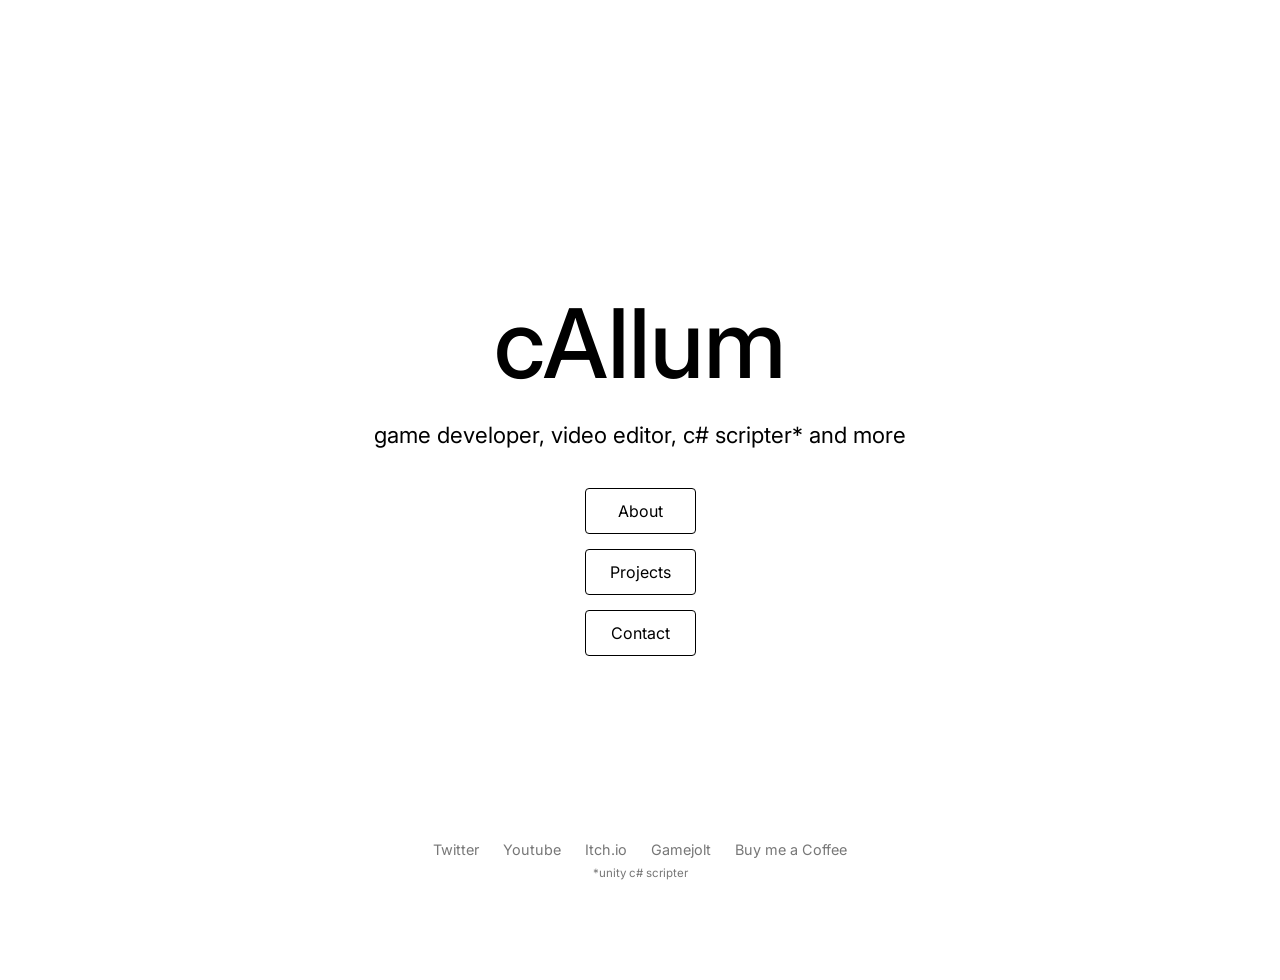
<file: index.html>
<!DOCTYPE html>
<html lang="en">
<head>
  <meta charset="UTF-8" />
  <meta name="viewport" content="width=device-width, initial-scale=1.0" />
  <title>Home – cAllum</title>
  <link href="https://fonts.googleapis.com/css2?family=Inter:wght@400;500;700&display=swap" rel="stylesheet">
  <link rel="icon" type="image/png" href="icon2.png">
  <style>
    :root {
      --bg: #ffffff;
      --text: #000000;
      --accent: #000000;
      --button-bg: #f2f2f2;
    }

    @media (prefers-color-scheme: dark) {
      :root {
        --bg: #111;
        --text: #ffffff;
        --accent: #ffffff;
        --button-bg: #1a1a1a;
      }
    }

    body {
      margin: 0;
      font-family: 'Inter', sans-serif;
      background-color: var(--bg);
      color: var(--text);
      display: flex;
      flex-direction: column;
      align-items: center;
      justify-content: center;
      min-height: 100vh;
      padding: 40px 20px;
    }

    h1 {
      margin: 60px 0 20px;
      font-size: 6em;
      font-weight: 500;
    }

    h2 {
      margin: 0 0 40px;
      font-weight: 400;
      font-size: 1.4em;
      text-align: center;
    }

    .buttons {
      display: flex;
      flex-direction: column;
      gap: 15px;
      margin-bottom: 100px;
    }

    .buttons a {
      text-decoration: none;
      color: var(--text);
      border: 1px solid var(--accent);
      padding: 12px 24px;
      border-radius: 4px;
      font-size: 1em;
      transition: all 0.2s ease;
      text-align: center;
    }

    .buttons a:hover {
      background-color: var(--button-bg);
    }

    footer {
      position: fixed;
      bottom: 20px;
      font-size: 0.9em;
      display: flex;
      flex-direction: column;
      align-items: center;
      text-align: center;
      width: 100%;
    }

    .socials a {
      margin: 0 10px;
      text-decoration: none;
      color: #777;
    }

    .socials a:hover {
      color: var(--text);
    }

    .note {
      margin-top: 8px;
      color: #777;
      font-size: 0.8em;
    }

    .fade-in {
      opacity: 0;
      transform: translateY(20px);
      animation: fadeInUp 0.6s ease-out forwards;
    }

    @keyframes fadeInUp {
      to {
        opacity: 1;
        transform: none;
      }
    }

    @media (max-width: 600px) {
      h1 {
        font-size: 4.4em;
      }

      h2 {
        font-size: 1.2em;
        padding: 0 10px;
      }

      .buttons a {
        font-size: 0.95em;
      }

      footer {
        font-size: 0.8em;
      }
    }
  </style>
</head>
<body>
  <h1 class="fade-in">cAllum</h1>
  <h2 class="fade-in">game developer, video editor, c# scripter* and more</h2>

  <div class="buttons fade-in">
    <a href="about/">About</a>
    <a href="projects/">Projects</a>
    <a href="contact/">Contact</a>
  </div>

  <footer class="fade-in delay-6">
      <div class="socials">
        <a href="https://x.com/bycAllumdev" target="_blank">Twitter</a>
        <a href="https://www.youtube.com/@bycAllum" target="_blank">Youtube</a>
        <a href="https://bycAllum.itch.io/" target="_blank">Itch.io</a>
        <a href="https://gamejolt.com/@bycAllum" target="_blank">Gamejolt</a>
        <a href="https://buymeacoffee.com/bycallum" target="_blank">Buy me a Coffee</a>
    <div class="note">*unity c# scripter</div>
  </footer>
</body>
</html>
</file>
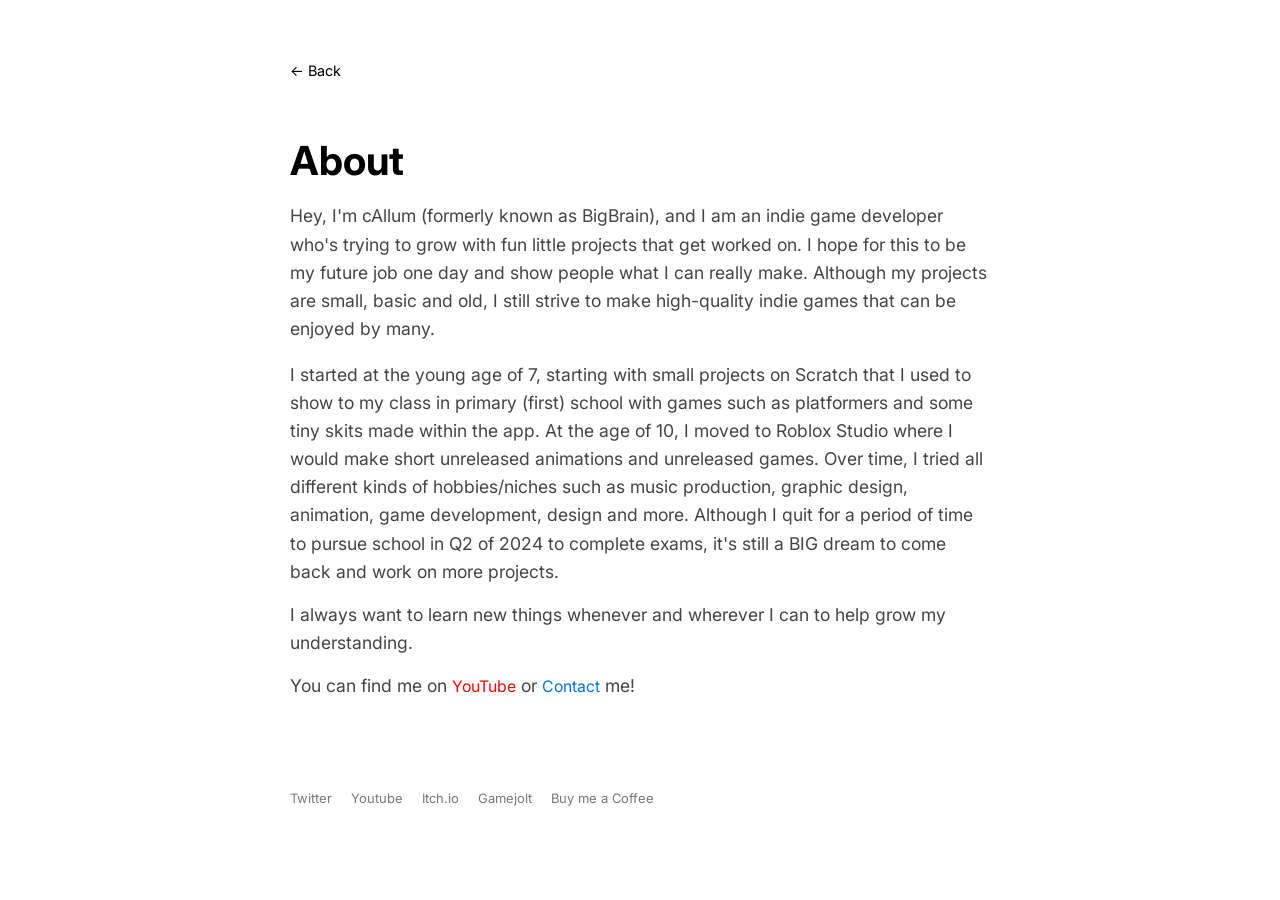
<file: about/index.html>
<!DOCTYPE html>
<html lang="en">
<head>
  <meta charset="UTF-8" />
  <meta name="viewport" content="width=device-width, initial-scale=1.0" />
  <title>About – cAllum</title>
  <link href="https://fonts.googleapis.com/css2?family=Inter:wght@400;500;700&display=swap" rel="stylesheet">
  <link rel="icon" type="image/png" href="../icon2.png">
  <style>
    body {
      margin: 0;
      padding: 60px 40px;
      font-family: 'Inter', sans-serif;
      background-color: #fff;
      color: #000;
    }

    @media (prefers-color-scheme: dark) {
      body {
        background-color: #111;
        color: #fff;
      }
    }

    a {
      text-decoration: none;
      color: inherit;
      font-size: 0.9em;
      display: inline-block;
      margin-bottom: 30px;
    }

    a:hover {
      text-decoration: underline;
    }

    .container {
      max-width: 700px;
      margin: auto;
    }

    h1 {
      font-size: 2.5em;
      margin-bottom: 10px;
    }

    p {
      line-height: 1.6;
      font-size: 1.1em;
      color: #444;
    }

    @media (prefers-color-scheme: dark) {
      p {
        color: #ccc;
      }
    }

    footer {
      margin-top: 60px;
      font-size: 0.9em;
      color: #777;
    }

    .socials a {
      margin-right: 15px;
      color: #777;
    }

    .socials a:hover {
      color: #000;
    }

    .fade-in {
      opacity: 0;
      transform: translateY(20px);
      animation: fadeInUp 0.6s ease-out forwards;
    }

    .fade-in.delay-1 { animation-delay: 0.2s; }
    .fade-in.delay-2 { animation-delay: 0.4s; }
    .fade-in.delay-3 { animation-delay: 0.6s; }
    .fade-in.delay-4 { animation-delay: 0.8s; }
    .fade-in.delay-5 { animation-delay: 1.0s; }

    .youtube-link {
      color: #FF0000; /* YouTube red */
      text-decoration: none; /* optional to remove underline */
    }

    .youtube-link:hover {
      color: #cc0000; /* darker red on hover */
    }

    .contact-link {
      color: #0073e6; /* a nice blue */
      text-decoration: none;
    }

    .contact-link:hover {
      color: #005bb5; /* darker blue on hover */
    }

    @keyframes fadeInUp {
      to {
        opacity: 1;
        transform: none;
      }
    }

    @media (prefers-color-scheme: dark) {
      .socials a:hover {
        color: #fff;
      }
    }
  </style>
</head>
<body>
  <div class="container fade-in">
    <a href="https://iamabigbrain.github.io/cAllum/" class="fade-in">← Back</a>

    <h1 class="fade-in.delay-1">About</h1>
    <p class="fade-in, margin: 15px 0; line-height: 1.6;">
      Hey, I'm cAllum (formerly known as BigBrain), and I am an indie game developer who's trying to grow with fun little projects that get worked on. I hope for this to be my future job one day and show people what I can really make. Although my projects are small, basic and old, I still strive to make high-quality indie games that can be enjoyed by many.
    </p>

    <p class="fade-in delay-2" style="margin: 15px 0; line-height: 1.6;">
      I started at the young age of 7, starting with small projects on Scratch that I used to show to my class in primary (first) school with games such as platformers and some tiny skits made within the app. At the age of 10, I moved to Roblox Studio where I would make short unreleased animations and unreleased games. Over time, I tried all different kinds of hobbies/niches such as music production, graphic design, animation, game development, design and more. Although I quit for a period of time to pursue school in Q2 of 2024 to complete exams, it's still a BIG dream to come back and work on more projects.
    </p>

    <p class="fade-in delay-3" style="margin: 15px 0; line-height: 1.6;">
      I always want to learn new things whenever and wherever I can to help grow my understanding.
    </p>

    <p class="fade-in delay-4" style="margin: 15px 0; line-height: 1.6;">
      You can find me on 
      <a href="https://www.youtube.com/@bycAllum" target="_blank" class="youtube-link">YouTube</a>
      or
      <a href="mailto:bigbrainmakesgames83@example.com" class="contact-link">Contact</a>
      me!
    </p>

    <footer class="fade-in delay-4">
      <div class="socials">
        <a href="https://x.com/bycAllumdev" target="_blank">Twitter</a>
        <a href="https://www.youtube.com/@bycAllum" target="_blank">Youtube</a>
        <a href="https://bycAllum.itch.io/" target="_blank">Itch.io</a>
        <a href="https://gamejolt.com/@bycAllum" target="_blank">Gamejolt</a>
        <a href="https://buymeacoffee.com/bycallum" target="_blank">Buy me a Coffee</a>
      </div>
    </footer>
  </div>
</body>
</html>
</file>
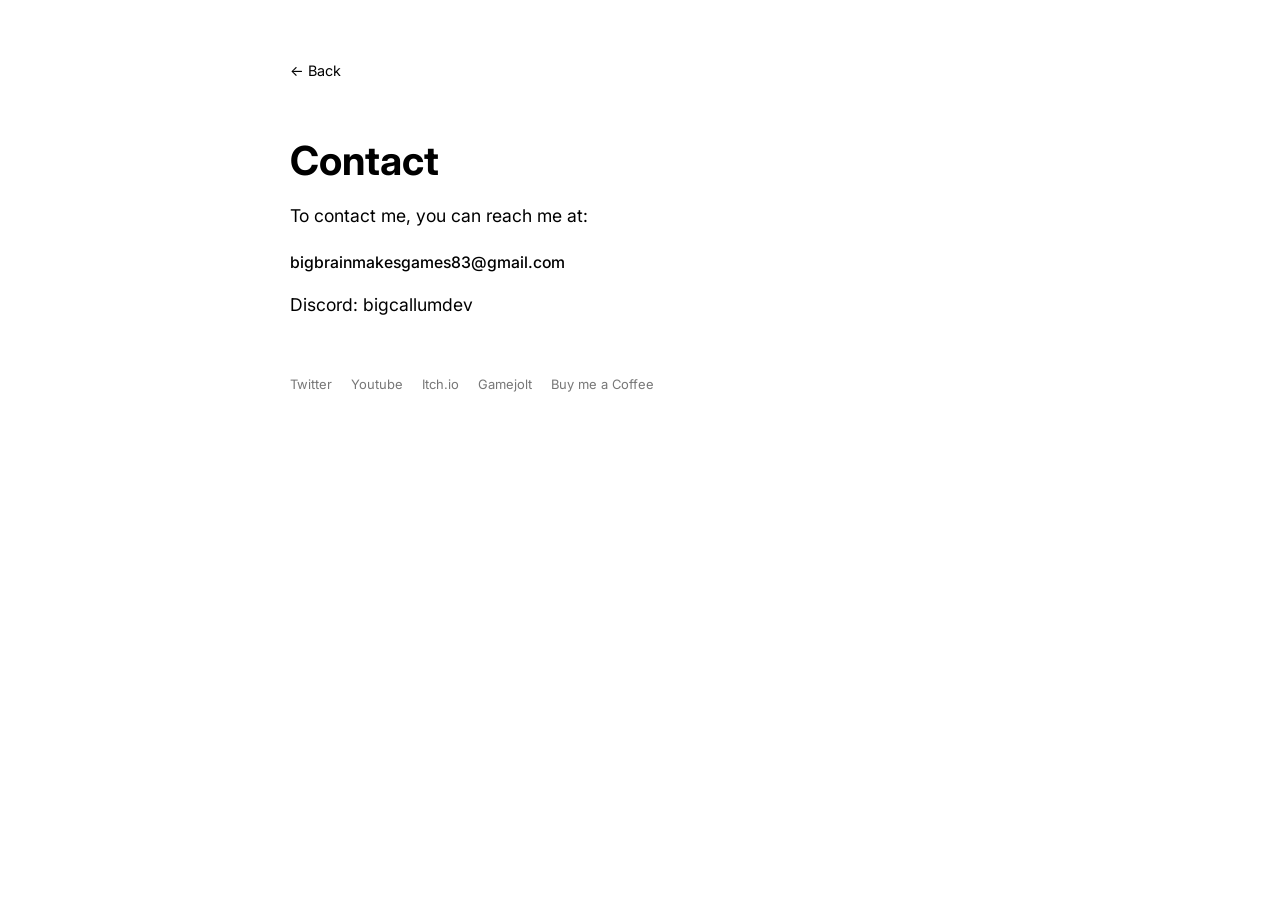
<file: contact/index.html>
<!DOCTYPE html>
<html lang="en">
<head>
  <meta charset="UTF-8" />
  <meta name="viewport" content="width=device-width, initial-scale=1.0" />
  <title>Contact – cAllum</title>
  <link href="https://fonts.googleapis.com/css2?family=Inter:wght@400;500;700&display=swap" rel="stylesheet">
  <link rel="icon" type="image/png" href="../icon2.png">
  <style>
    :root {
      --bg: #ffffff;
      --text: #000000;
      --accent: #000000;
      --button-bg: #f2f2f2;
    }

    @media (prefers-color-scheme: dark) {
      :root {
        --bg: #111;
        --text: #ffffff;
        --accent: #ffffff;
        --button-bg: #1a1a1a;
      }
    }

    body {
      margin: 0;
      padding: 60px 40px;
      font-family: 'Inter', sans-serif;
      background-color: var(--bg);
      color: var(--text);
    }

    a {
      text-decoration: none;
      color: var(--text);
      font-size: 0.9em;
      display: inline-block;
      margin-bottom: 30px;
    }

    a:hover {
      text-decoration: underline;
    }

    .container {
      max-width: 700px;
      margin: auto;
    }

    h1 {
      font-size: 2.5em;
      margin-bottom: 10px;
    }

    p {
      line-height: 1.6;
      font-size: 1.1em;
      color: var(--text);
    }

    .email a {
      font-weight: 500;
      margin-bottom: 0;
    }

    footer {
      margin-top: 60px;
      font-size: 0.9em;
      color: #777;
    }

    .note {
      color: var(--text);
      font-size: 1.1em;
    }

    .socials a {
      margin-right: 15px;
      color: #777;
      text-decoration: none;
    }

    .fade-in {
    opacity: 0;
    transform: translateY(20px);
    animation: fadeInUp 0.6s ease-out forwards;

    .fade-in.delay-1 { animation-delay: 0.2s; }
  }

  @keyframes fadeInUp {
    to {
      opacity: 1;
      transform: none;
    }
  }

    .socials a:hover {
      color: var(--text);
    }
  </style>
</head>
<body>
  <div class="container fade-in">
    <a href="https://iamabigbrain.github.io/cAllum/" class="fade-in">← Back</a>

    <h1 class="fade-in">Contact</h1>
    <p class="fade-in">To contact me, you can reach me at:</p>
    <p class="email fade-in"><a href="mailto:bigbrainmakesgames83@gmail.com">bigbrainmakesgames83@gmail.com</a></p>
    <div class="note fade-in">Discord: bigcallumdev</div>

    <footer class="fade-in delay-1">
      <div class="socials">
        <a href="https://x.com/bycAllumdev" target="_blank">Twitter</a>
        <a href="https://www.youtube.com/@bycAllum" target="_blank">Youtube</a>
        <a href="https://bycAllum.itch.io/" target="_blank">Itch.io</a>
        <a href="https://gamejolt.com/@bycAllum" target="_blank">Gamejolt</a>
        <a href="https://buymeacoffee.com/bycallum" target="_blank">Buy me a Coffee</a>
      </div>
    </footer>
  </div>
</body>
</html>
</file>
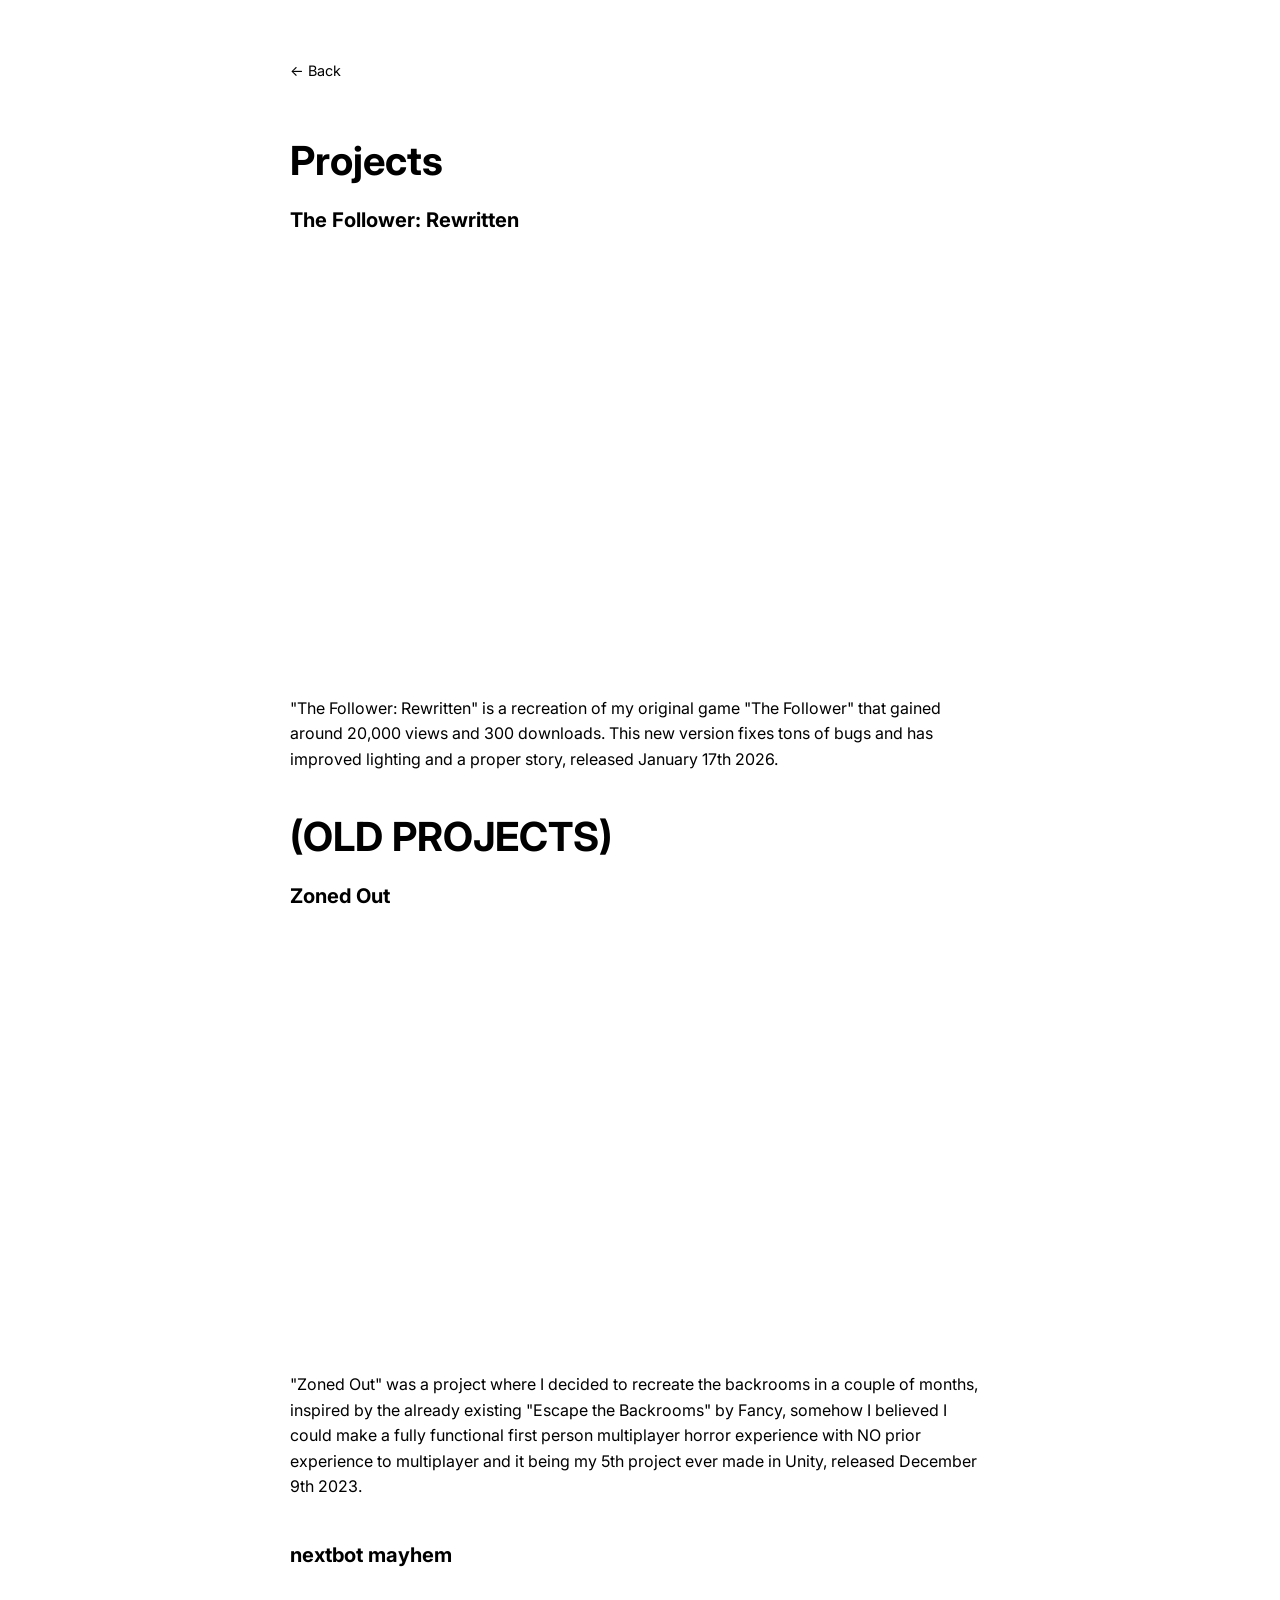
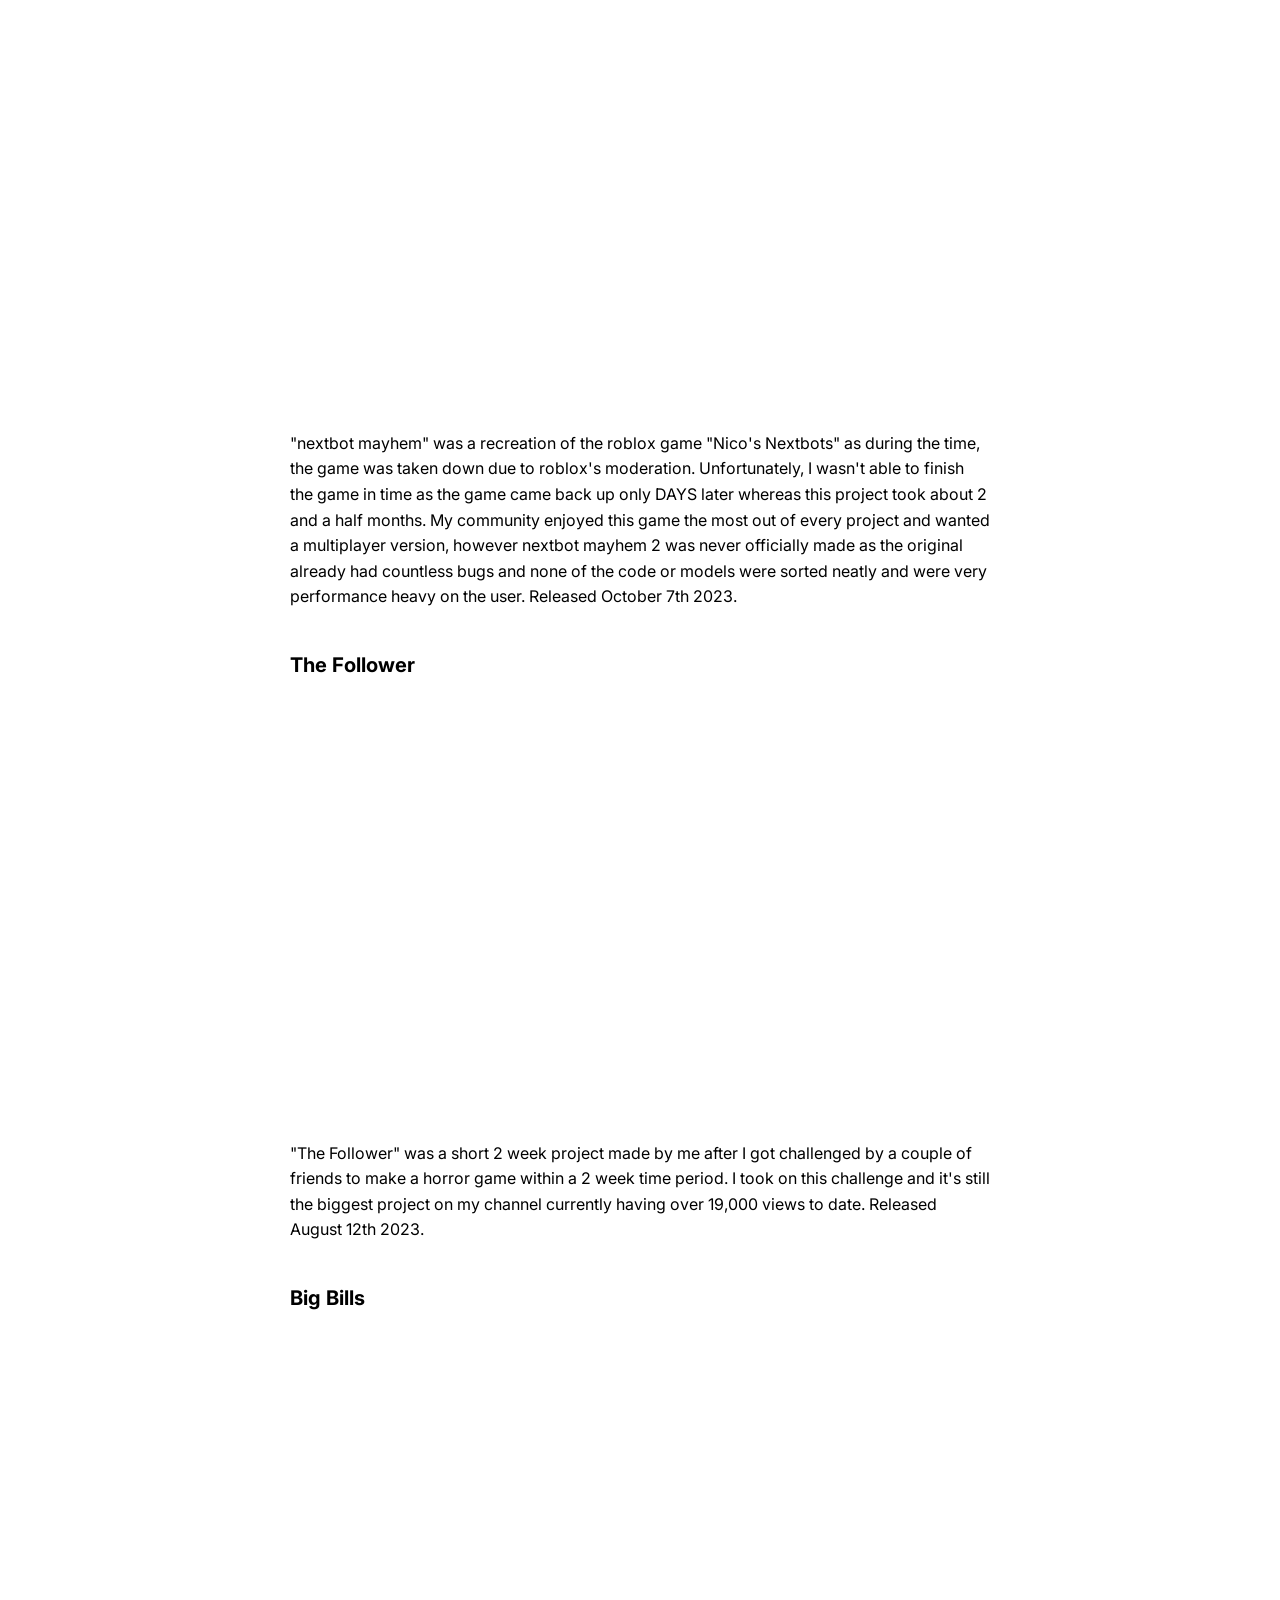
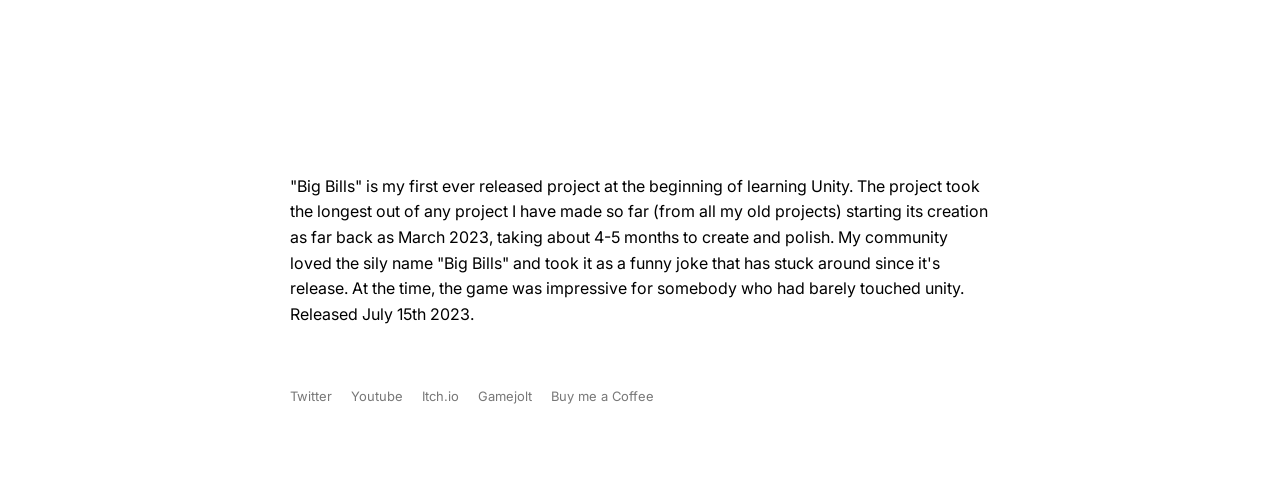
<file: projects/index.html>
<!DOCTYPE html>
<html lang="en">
<head>
  <meta charset="UTF-8" />
  <meta name="viewport" content="width=device-width, initial-scale=1.0" />
  <title>Projects – cAllum</title>
  <link href="https://fonts.googleapis.com/css2?family=Inter:wght@400;500;700&display=swap" rel="stylesheet">
  <link rel="icon" type="image/png" href="../icon2.png">
  <style>
    :root {
      --bg: #ffffff;
      --text: #000000;
      --accent: #000000;
      --button-bg: #f2f2f2;
    }

    @media (prefers-color-scheme: dark) {
      :root {
        --bg: #111;
        --text: #ffffff;
        --accent: #ffffff;
        --button-bg: #1a1a1a;
      }
    }

    .fade-in {
      opacity: 0;
      transform: translateY(20px);
      animation: fadeInUp 0.6s ease-out forwards;
    }

    .fade-in.delay-1 { animation-delay: 0.2s; }
    .fade-in.delay-2 { animation-delay: 0.4s; }
    .fade-in.delay-3 { animation-delay: 0.6s; }
    .fade-in.delay-4 { animation-delay: 0.8s; }
    .fade-in.delay-5 { animation-delay: 1s; }
    .fade-in.delay-6 { animation-delay: 1.2s; }
    .fade-in.delay-7 { animation-delay: 1.4s; }

    @keyframes fadeInUp {
      to {
        opacity: 1;
        transform: none;
      }
    }

    body {
      margin: 0;
      padding: 60px 40px;
      font-family: 'Inter', sans-serif;
      background-color: var(--bg);
      color: var(--text);
    }

    a {
      text-decoration: none;
      color: var(--text);
      font-size: 0.9em;
      display: inline-block;
      margin-bottom: 30px;
    }

    a:hover {
      text-decoration: underline;
    }

    .container {
      max-width: 700px;
      margin: auto;
    }

    h1 {
      font-size: 2.5em;
      margin-bottom: 20px;
    }

    .project {
      margin-bottom: 40px;
    }

    .project h2 {
      font-size: 1.4em;
      margin-bottom: 5px;
    }

    .project p {
      font-size: 1em;
      color: var(--text);
      margin: 0;
    }

    .video-container {
      position: relative;
      padding-bottom: 56.25%;
      height: 0;
      overflow: hidden;
      margin-top: 10px;
      border-radius: 12px;
    }

    .video-container iframe {
      position: absolute;
      top: 0;
      left: 0;
      width: 100%;
      height: 100%;
      border-radius: 12px;
      border: none;
    }

    footer {
      margin-top: 60px;
      font-size: 0.9em;
      color: #777;
    }

    .socials a {
      margin-right: 15px;
      color: #777;
      text-decoration: none;
    }

    .socials a:hover {
      color: var(--text);
    }

    @media (max-width: 600px) {
      body {
        padding: 40px 20px;
      }

      h1 {
        font-size: 2em;
      }

      .project h2 {
        font-size: 1.2em;
      }

      .project p {
        font-size: 0.95em;
      }
    }
  </style>
</head>
<body>
  <div class="container fade-in delay-1">
    <a class="fade-in delay-1" href="https://iamabigbrain.github.io/cAllum/">← Back</a>

    <h1 class="fade-in delay-2">Projects</h1>
    <div class="project fade-in delay-2" style="margin-bottom: 40px;">
    <h2>
      <a href="https://bycallum.itch.io/the-follower-rewritten" target="_blank">
        The Follower: Rewritten
      </a>
    </h2>
    <div class="video-container" style="margin: 20px 0;">
      <iframe
        src="https://www.youtube.com/embed/hcpLtcSfOns?si=XhmkNlHL2Bg0qGpQ"
        title="The Follower: Rewritten"
        frameborder="0"
        allow="accelerometer; autoplay; clipboard-write; encrypted-media; gyroscope; picture-in-picture; web-share"
        allowfullscreen
        style="width: 100%; height: 360px; border-radius: 8px;"
      ></iframe>
        </div>
        <p style="margin: 15px 0; line-height: 1.6;">
          "The Follower: Rewritten" is a recreation of my original game "The Follower" that gained around 20,000 views and 300 downloads. This new version fixes tons of bugs and has improved lighting and a proper story, released January 17th 2026.
        </p>
      </div>

    <h1 class="fade-in delay-2">(OLD PROJECTS)</h1>

    <div class="project fade-in delay-3" style="margin-bottom: 40px;">
    <h2>
      <a href="https://gamejolt.com/games/zoned_out/856663" target="_blank">
        Zoned Out
      </a>
    </h2>
    <div class="video-container" style="margin: 20px 0;">
      <iframe
        src="https://www.youtube.com/embed/YShNp5VNZl4?si=z4nGcaAweIO7KRy4"
        title="Zoned Out"
        frameborder="0"
        allow="accelerometer; autoplay; clipboard-write; encrypted-media; gyroscope; picture-in-picture; web-share"
        allowfullscreen
        style="width: 100%; height: 360px; border-radius: 8px;"
      ></iframe>
        </div>
        <p style="margin: 15px 0; line-height: 1.6;">
          "Zoned Out" was a project where I decided to recreate the backrooms in a couple of months, inspired by the already existing "Escape the Backrooms" by Fancy, somehow I believed I could make a fully functional first person multiplayer horror experience with NO prior experience to multiplayer and it being my 5th project ever made in Unity, released December 9th 2023.
        </p>
      </div>

        <div class="project fade-in delay-4" style="margin-bottom: 40px;">
      <h2>
        <a href="https://bigbra1n.itch.io/nextbot-mayhem" target="_blank">
          nextbot mayhem
        </a>
      </h2>
      <div class="video-container" style="margin: 20px 0;">
        <iframe
          src="https://www.youtube.com/embed/vWagsejD00Y"
          title="Nextbot Mayhem"
          frameborder="0"
          allow="accelerometer; autoplay; clipboard-write; encrypted-media; gyroscope; picture-in-picture; web-share"
          allowfullscreen
          style="width: 100%; height: 360px; border-radius: 8px;"
        ></iframe>
      </div>
      <p style="margin: 15px 0; line-height: 1.6;">
        "nextbot mayhem" was a recreation of the roblox game "Nico's Nextbots" as during the time, the game was taken down due to roblox's moderation. Unfortunately, I wasn't able to finish the game in time as the game came back up only DAYS later whereas this project took about 2 and a half months. My community enjoyed this game the most out of every project and wanted a multiplayer version, however nextbot mayhem 2 was never officially made as the original already had countless bugs and none of the code or models were sorted neatly and were very performance heavy on the user. Released October 7th 2023.
      </p>
    </div>

    <div class="project fade-in delay-5" style="margin-bottom: 40px;">
      <h2>
        <a href="https://bigbra1n.itch.io/the-follower" target="_blank">
          The Follower
        </a>
      </h2>
      <div class="video-container" style="margin: 20px 0;">
        <iframe
          src="https://www.youtube.com/embed/h3G8gw2_COk"
          title="The Follower"
          frameborder="0"
          allow="accelerometer; autoplay; clipboard-write; encrypted-media; gyroscope; picture-in-picture; web-share"
          allowfullscreen
          style="width: 100%; height: 360px; border-radius: 8px;"
        ></iframe>
      </div>
      <p style="margin: 15px 0; line-height: 1.6;">
        "The Follower" was a short 2 week project made by me after I got challenged by a couple of friends to make a horror game within a 2 week time period. I took on this challenge and it's still the biggest project on my channel currently having over 19,000 views to date. Released August 12th 2023.
      </p>
    </div>

    <div class="project fade-in delay-6" style="margin-bottom: 40px;">
      <h2>
        <a href="https://bigbra1n.itch.io/big-bills" target="_blank">
          Big Bills
        </a>
      </h2>
      <div class="video-container" style="margin: 20px 0;">
        <iframe
          src="https://www.youtube.com/embed/gw5_bSCUKuk"
          title="Big Bills"
          frameborder="0"
          allow="accelerometer; autoplay; clipboard-write; encrypted-media; gyroscope; picture-in-picture; web-share"
          allowfullscreen
          style="width: 100%; height: 360px; border-radius: 8px;"
        ></iframe>
      </div>
      <p style="margin: 15px 0; line-height: 1.6;">
        "Big Bills" is my first ever released project at the beginning of learning Unity. The project took the longest out of any project I have made so far (from all my old projects) starting its creation as far back as March 2023, taking about 4-5 months to create and polish. My community loved the sily name "Big Bills" and took it as a funny joke that has stuck around since it's release. At the time, the game was impressive for somebody who had barely touched unity. Released July 15th 2023.
      </p>
    </div>
    
    <footer class="fade-in delay-6">
      <div class="socials">
        <a href="https://x.com/bycAllumdev" target="_blank">Twitter</a>
        <a href="https://www.youtube.com/@bycAllum" target="_blank">Youtube</a>
        <a href="https://bycAllum.itch.io/" target="_blank">Itch.io</a>
        <a href="https://gamejolt.com/@bycAllum" target="_blank">Gamejolt</a>
        <a href="https://buymeacoffee.com/bycallum" target="_blank">Buy me a Coffee</a>
      </div>
    </footer>
  </div>
</body>
</html>
</file>
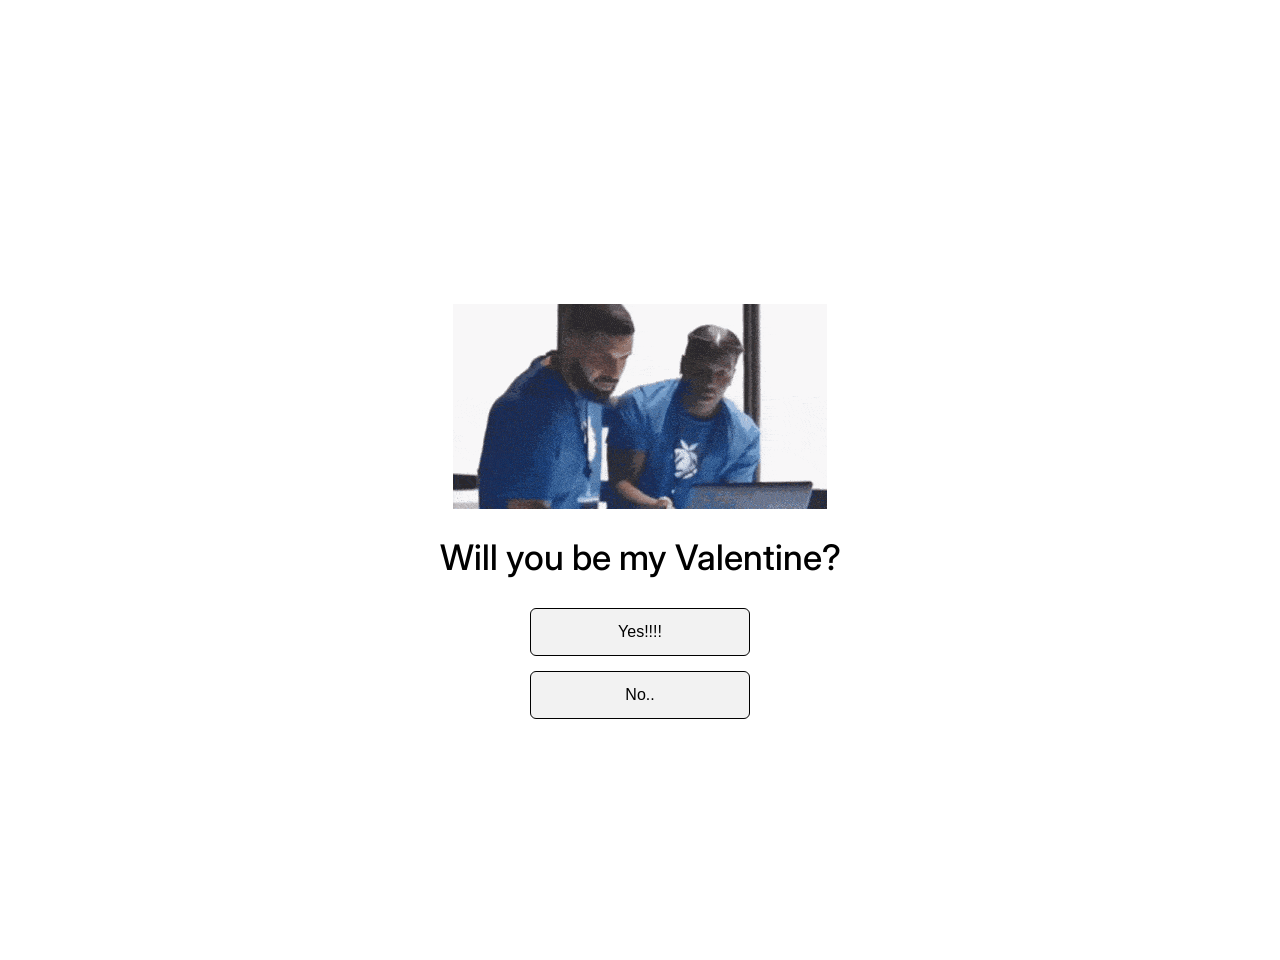
<file: valentine/index.html>
<!DOCTYPE html>
<html lang="en">
<head>
  <meta charset="UTF-8" />
  <meta name="viewport" content="width=device-width, initial-scale=1.0" />
  <title>Valentine?</title>
  <link rel="icon" type="image/png" href="icon2 (1).png">

  <!-- Inter font -->
  <link href="https://fonts.googleapis.com/css2?family=Inter:wght@400;500;700&display=swap" rel="stylesheet">

  <link rel="stylesheet" href="style.css">
</head>
<body>

  <div class="container fade-in">

    <img src="drake-ohhh.gif" alt="Valentine gif" class="gif">

    <h1 id="question">Will you be my Valentine?</h1>

    <div class="buttons">
      <button id="yesBtn">Yes!!!!</button>
      <button id="noBtn">No..</button>
    </div>

    <div id="hearts-container"></div>
  </div>

  <script src="script.js"></script>
</body>
</html>
</file>
<file: valentine/style.css>
:root {
  --bg: #ffffff;
  --text: #000000;
  --accent: #000000;
  --button-bg: #f2f2f2;
}

@media (prefers-color-scheme: dark) {
  :root {
    --bg: #111;
    --text: #ffffff;
    --accent: #ffffff;
    --button-bg: #1a1a1a;
  }
}

body {
  margin: 0;
  font-family: 'Inter', sans-serif;
  background-color: var(--bg);
  color: var(--text);
  display: flex;
  justify-content: center;
  align-items: center;
  min-height: 100vh;
  padding: 30px 20px;
  overflow: hidden;
}

.container {
  text-align: center;
  max-width: 420px;
  width: 100%;
  position: relative;
}

h1 {
  font-weight: 500;
  font-size: 2.2em;
  margin-bottom: 30px;
}

.buttons {
  display: flex;
  justify-content: center;
  gap: 15px;
}

button {
  background-color: var(--button-bg);
  color: var(--text);
  border: 1px solid var(--accent);
  padding: 14px 24px;
  border-radius: 6px;
  font-size: 1em;
  width: 220px;
  cursor: pointer;
  transition: background-color 0.2s ease, transform 0.15s ease;
}

button:hover {
  background-color: var(--accent);
  color: var(--bg);
}

#yesBtn {
  font-weight: 500;
}

#noBtn {
  position: fixed; /* relative to viewport */
  z-index: 10;
  pointer-events: auto;
  /* Start just under the Yes button */
  left: 50%;
  top: 60%; 
  transform: translateX(-50%);
}


/* 💖 Hearts */
#hearts-container {
  position: fixed;
  top: 0;
  left: 0;
  width: 100%;
  height: 100%;
  pointer-events: none;
  overflow: hidden;
  z-index: 1000;
}

.heart {
  position: absolute;
  user-select: none;
  pointer-events: none;
  font-size: 26px;
  opacity: 1;
}

/* Mobile tweaks */
@media (max-width: 480px) {
  h1 {
    font-size: 1.8em;
  }
  button {
    width: 90%;
  }
}
</file>
